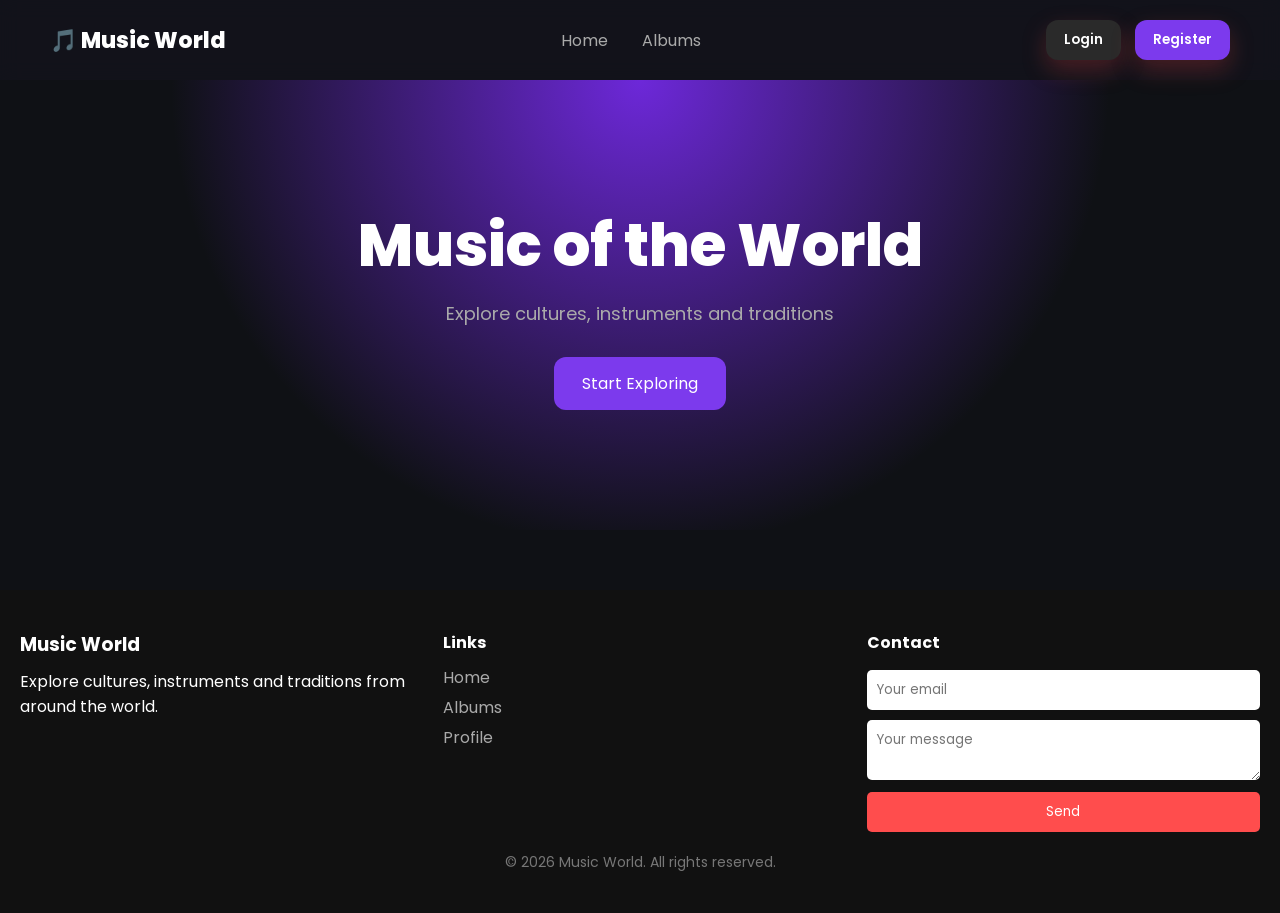
<file: frontend/index.html>
<!DOCTYPE html>
<html lang="en">
<head>
<meta charset="UTF-8">
<title>Music of the World</title>

<link rel="stylesheet" href="css/style.css">
<link href="https://fonts.googleapis.com/css2?family=Poppins:wght@300;600;800&display=swap" rel="stylesheet">
</head>

<body>

<header class="header">

  <div class="logo">🎵 Music World</div>

  <nav>
    <a href="index.html">Home</a>
    <a href="albums.html">Albums</a>
  </nav>

  <div class="auth-buttons" id="authButtons">
    <button onclick="location.href='profile.html'">My Profile</button>
  </div>

</header>

<section class="hero">
  <h1>Music of the World</h1>
  <p>Explore cultures, instruments and traditions</p>

  <button onclick="goExplore()" class="main-btn">
    Start Exploring
  </button>
</section>

<!-- ================= FOOTER ================= -->
<footer class="footer">

  <div class="footer-content">

    <div class="footer-section">
      <h3>Music World</h3>
      <p>Explore cultures, instruments and traditions from around the world.</p>
    </div>

    <div class="footer-section">
      <h4>Links</h4>
      <a href="index.html">Home</a>
      <a href="albums.html">Albums</a>
      <a href="profile.html">Profile</a>
    </div>

    <div class="footer-section">
      <h4>Contact</h4>

      <form id="contactForm">
        <input type="email" id="email" placeholder="Your email" required />
        <textarea id="message" placeholder="Your message" required></textarea>

        <button type="submit" id="contactBtn">Send</button>

        <p id="contactStatus"></p>
      </form>

    </div>

  </div>

  <div class="footer-bottom">
    © 2026 Music World. All rights reserved.
  </div>

</footer>

<script src="js/app.js"></script>
</body>
</html>
</file>
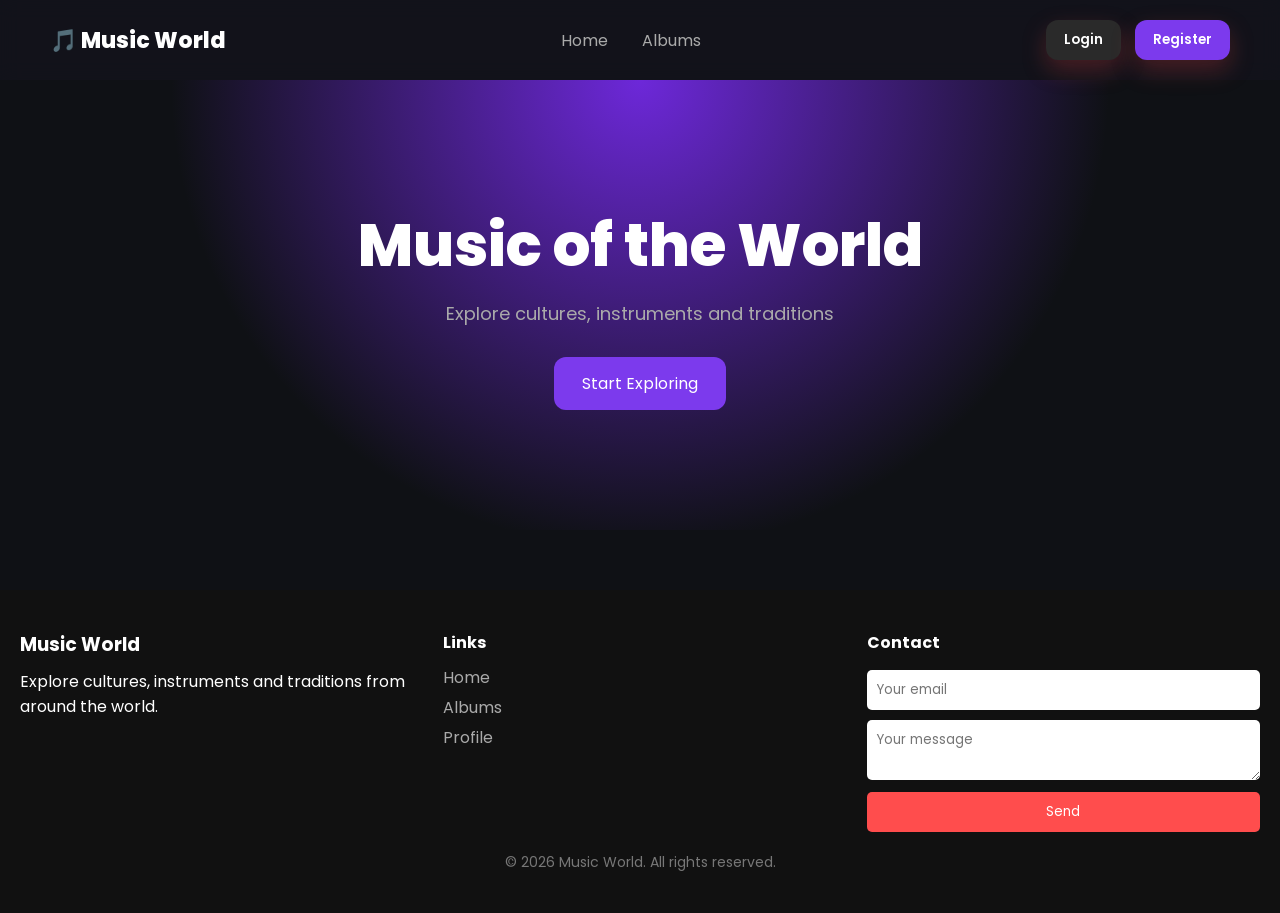
<file: frontend/admin.html>
<!DOCTYPE html>
<html lang="en">
<head>
<meta charset="UTF-8">
<title>Music Admin Panel</title>

<link rel="stylesheet" href="css/style.css">

<style>

/* =========================
   GLOBAL
========================= */

body {
  font-family: Arial, sans-serif;
  background: #0f0f14;
  color: #fff;
  margin: 0;
}

/* HEADER */
.header {
  display: flex;
  justify-content: space-between;
  padding: 15px;
  background: #1a1a22;
}

/* NAV */
nav a {
  margin: 0 10px;
  color: white;
  text-decoration: none;
}

/* TABS */
.admin-tabs {
  display: flex;
  gap: 10px;
  padding: 10px;
  flex-wrap: wrap;
}

.admin-tabs button {
  padding: 10px 12px;
  border: none;
  cursor: pointer;
  background: #2a2a35;
  color: white;
  border-radius: 8px;
  transition: 0.2s;
}

.admin-tabs button:hover {
  background: #444;
}

/* GRID */
#adminGrid {
  width: 100%;
  display: block;
  padding: 10px;
}

/* CARD */
.card {
  background: #1b1b24;
  padding: 15px;
  border-radius: 12px;
  width: 100%;
  box-sizing: border-box;
  margin-bottom: 10px;
}

/* =========================
   INPUTS (FIX)
========================= */

input,
textarea,
select {
  width: 100%;
  padding: 10px 12px;
  margin-top: 6px;
  margin-bottom: 12px;

  background: #12121a;
  border: 1px solid #2a2a35;
  border-radius: 8px;

  color: #fff;
  font-size: 14px;

  outline: none;
  transition: 0.2s ease;
  box-sizing: border-box;
}

input:focus,
textarea:focus,
select:focus {
  border-color: #6c5ce7;
  box-shadow: 0 0 0 2px rgba(108, 92, 231, 0.25);
}

textarea {
  min-height: 120px;
  resize: vertical;
}

/* LABEL */
label {
  display: block;
  margin: 6px 0;
  font-size: 13px;
  color: #b8b8c7;
}

/* =========================
   BUTTONS (FIX)
========================= */

button {
  padding: 10px 12px;
  border: none;
  border-radius: 8px;

  background: #2a2a35;
  color: white;

  cursor: pointer;
  transition: 0.2s;
  font-size: 14px;
}

button:hover {
  background: #3a3a4a;
}

button:active {
  transform: scale(0.97);
}

/* PRIMARY */
button.primary,
button.create {
  background: #6c5ce7;
}

button.primary:hover,
button.create:hover {
  background: #7d6cf0;
}

/* DANGER */
button.danger {
  background: #e74c3c;
}

button.danger:hover {
  background: #ff5c4a;
}

/* =========================
   MUSIC PANEL
========================= */

.music-wrapper {
  display: flex;
  gap: 20px;
  width: 100%;
  align-items: flex-start;
}

.music-albums {
  flex: 0 0 320px;
  background: #15151d;
  padding: 15px;
  border-radius: 12px;
  height: calc(100vh - 200px);
  overflow-y: auto;
}

.music-content {
  flex: 1;
  display: flex;
  flex-direction: column;
  gap: 15px;
  min-width: 0;
}

.music-content .card {
  width: 100%;
}

/* SCROLL */
.music-albums::-webkit-scrollbar {
  width: 6px;
}

.music-albums::-webkit-scrollbar-thumb {
  background: #444;
  border-radius: 10px;
}

#errorBox {
  position: fixed;
  top: 70px;
  right: 20px;
  max-width: 320px;
  z-index: 9999;
  display: flex;
  flex-direction: column;
  gap: 10px;
}

.error-toast {
  background: #e74c3c;
  color: white;
  padding: 10px 12px;
  border-radius: 8px;
  font-size: 14px;
  box-shadow: 0 6px 15px rgba(0,0,0,0.3);
  animation: fadeIn 0.2s ease;
}

.success-toast {
  background: #2ecc71;
  color: white;
  padding: 10px 12px;
  border-radius: 8px;
  font-size: 14px;
  box-shadow: 0 6px 15px rgba(0,0,0,0.3);
}

@keyframes fadeIn {
  from { opacity: 0; transform: translateY(-10px); }
  to { opacity: 1; transform: translateY(0); }
}

</style>

</head>

<body>

<header class="header">
  <div id="errorBox"></div>
  <div>🎧 Music Admin</div>

  <nav>
    <a href="index.html">Home</a>
    <a href="albums.html">Albums</a>
  </nav>

  <button onclick="logout()">Logout</button>
</header>

<div class="admin-tabs">
  <button onclick="switchTab('dashboard')">Dashboard</button>
  <button onclick="switchTab('articles')">Articles</button>
  <button onclick="switchTab('music')">Music</button>
  <button onclick="switchTab('users')">Users</button>
  <button onclick="switchTab('comments')">Comments</button>
  <button onclick="switchTab('contact')">Messages</button>
  <button onclick="switchTab('countries')">Countries</button>
  <button onclick="switchTab('cultures')">Cultures</button>
</div>

<section id="adminGrid"></section>

<script src="js/admin.js"></script>

</body>
</html>
</file>
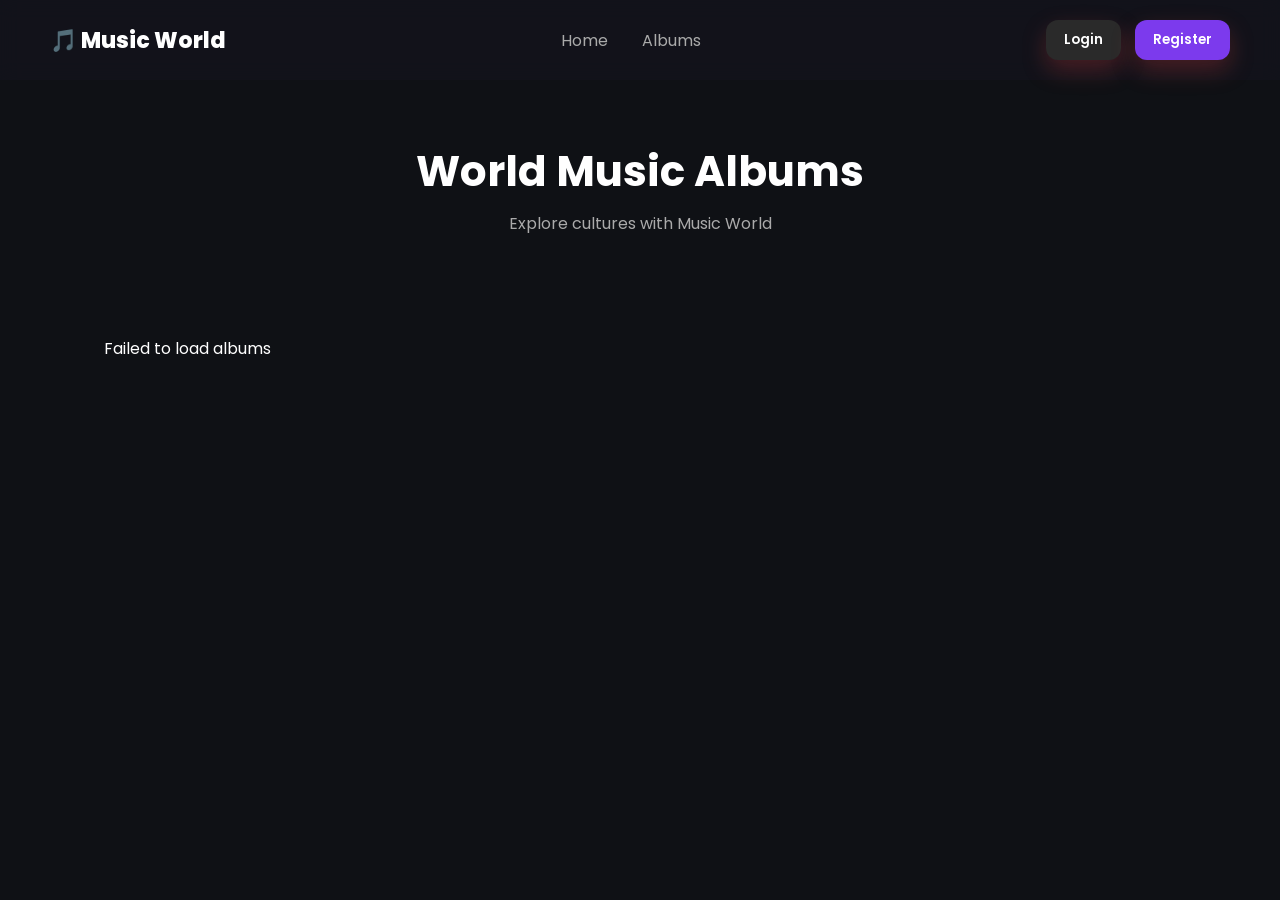
<file: frontend/albums.html>
<!DOCTYPE html>
<html lang="en">
<head>
<meta charset="UTF-8">
<meta name="viewport" content="width=device-width, initial-scale=1.0">

<title>Albums - Music of the World</title>

<link rel="stylesheet" href="css/style.css">

<link href="https://fonts.googleapis.com/css2?family=Poppins:wght@300;600;800&display=swap" rel="stylesheet">
</head>

<body>

<header class="header">

  <div class="logo">
    🎵 Music World
  </div>

  <nav>
    <a href="index.html">Home</a>
    <a href="albums.html">Albums</a>
  </nav>

  <!-- 🔥 AUTH BUTTONS -->
  <div class="auth-buttons" id="authButtons">
  </div>

</header>

<section class="page-title">
  <h1>World Music Albums</h1>
  <p>Explore cultures with Music World</p>
</section>

<section class="grid" id="albumsGrid">
  <p>Loading albums...</p>
</section>

<!-- 🔥 JS -->
<script src="js/app.js"></script>
<script src="js/api.js"></script>
<script src="js/albums.js"></script>

</body>
</html>
</file>
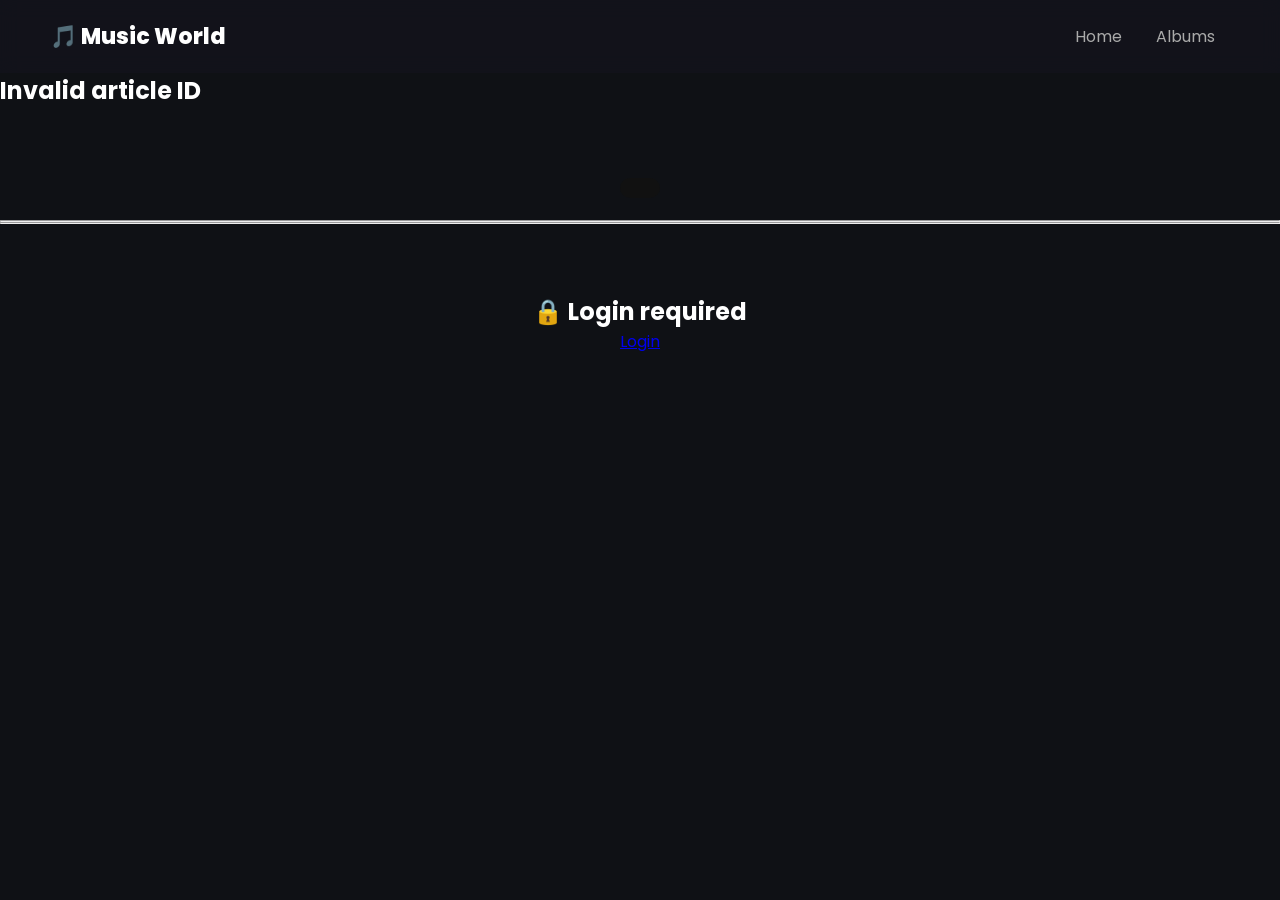
<file: frontend/article.html>
<!DOCTYPE html>
<html lang="en">
<head>
<meta charset="UTF-8">
<title>Article</title>

<link rel="stylesheet" href="css/style.css">
<link href="https://fonts.googleapis.com/css2?family=Poppins:wght@300;600;800&display=swap" rel="stylesheet">

<style>
.rating-box {
  text-align: center;
  margin: 15px 0;
  font-size: 18px;
  font-weight: 600;
}

#ratingStats {
  background: #111;
  color: #fff;
  display: inline-block;
  padding: 10px 20px;
  border-radius: 12px;
}

.music-box {
  max-width: 900px;
  margin: 20px auto;
  padding: 15px;
}

.track {
  background: #111;
  color: #fff;
  padding: 12px;
  margin: 10px 0;
  border-radius: 10px;

  display: flex;
  justify-content: space-between;
  align-items: center;
}

.track a {
  color: #00c3ff;
  text-decoration: none;
}

.track button {
  padding: 6px 12px;
  cursor: pointer;
}

.comment {
  display: flex;
  align-items: flex-start;
  gap: 10px;

  background: #111;
  color: #fff;

  padding: 10px;
  margin: 8px 0;
  border-radius: 10px;
}

.comment-avatar {
  width: 38px;
  height: 38px;
  border-radius: 50%;
  background: #555;

  display: flex;
  align-items: center;
  justify-content: center;

  overflow: hidden;
  flex-shrink: 0;
  font-size: 16px;
}

.comment-avatar img {
  width: 100%;
  height: 100%;
  object-fit: cover;
}

.comment-body {
  flex: 1;
}

.comment-username {
  font-size: 13px;
  opacity: 0.7;
  margin-bottom: 3px;
}

.comment-text {
  font-size: 15px;
}
</style>

</head>

<body>

<header class="header">

  <div class="logo">🎵 Music World</div>

  <nav>
    <a href="index.html">Home</a>
    <a href="albums.html">Albums</a>
  </nav>

</header>

<section id="articleContainer" class="article-box"></section>

<!-- 🎵 MUSIC -->
<div id="musicContainer" class="music-box"></div>

<!-- ⭐ RATING -->
<div class="rating-box">
  <div id="ratingStats">⭐ Loading rating...</div>
</div>

<hr>

<div id="restrictedContent">

  <div class="actions">
    <button onclick="likeArticle()">❤️ Like</button>

    <select id="rating">
      <option value="1">1</option>
      <option value="2">2</option>
      <option value="3">3</option>
      <option value="4">4</option>
      <option value="5">5</option>
    </select>

    <button onclick="rateArticle()">⭐ Rate</button>
  </div>

  <hr>

  <div class="comments">
    <h2>Comments</h2>

    <textarea id="commentText" placeholder="Write comment..."></textarea>

    <button onclick="addComment()">Send</button>

    <div id="commentsList"></div>
  </div>

</div>

<script src="js/app.js"></script>
<script src="js/article.js"></script>

</body>
</html>
</file>
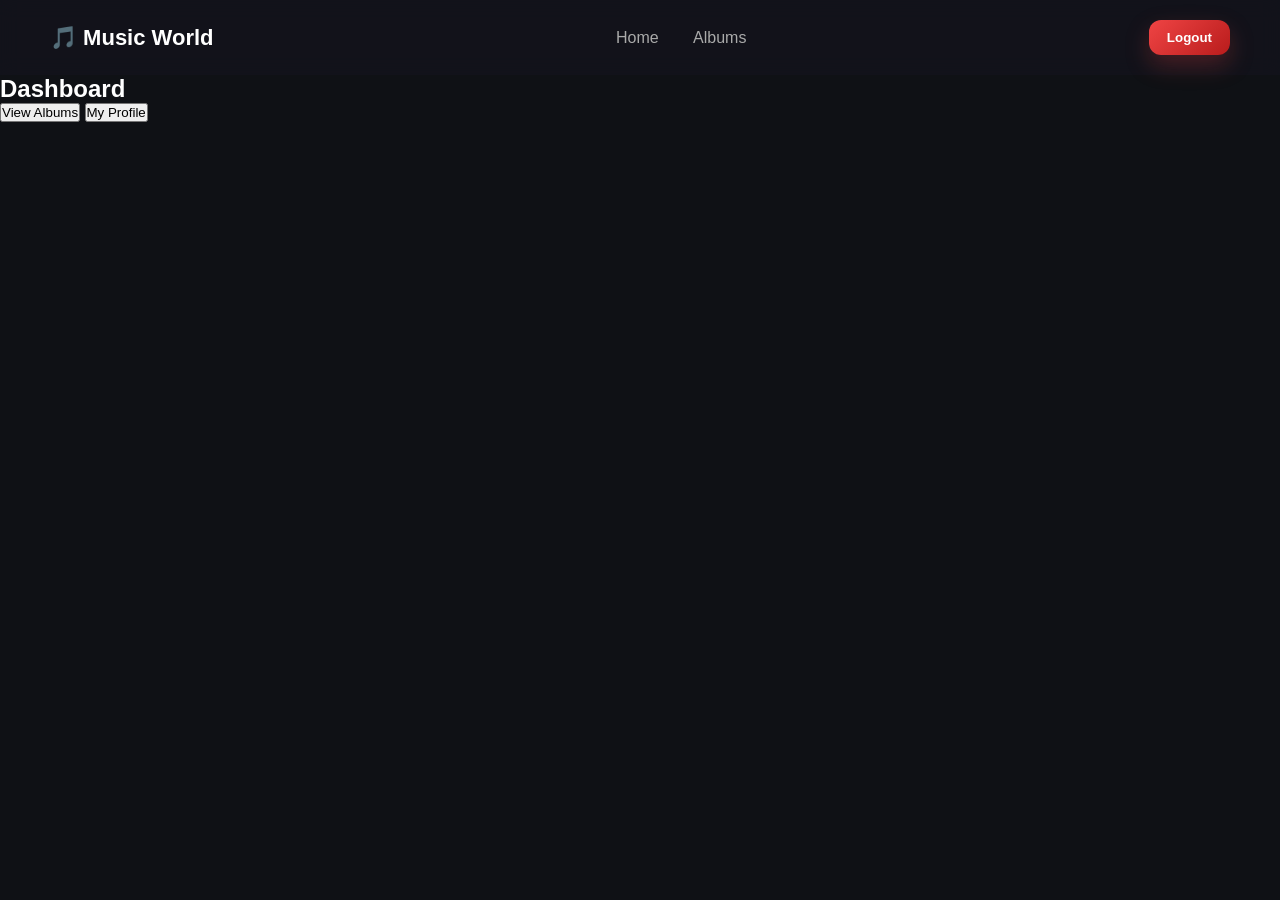
<file: frontend/dashboard.html>
<!DOCTYPE html>
<html lang="en">
<head>
<meta charset="UTF-8">
<title>Dashboard</title>
<link rel="stylesheet" href="css/style.css">
</head>

<body>

<header class="header">
  <div class="logo">🎵 Music World</div>

  <nav>
    <a href="index.html">Home</a>
    <a href="albums.html">Albums</a>
  </nav>

  <div>
    <button onclick="logout()">Logout</button>
  </div>
</header>

<section class="dashboard">

  <h1>Dashboard</h1>

  <div class="dashboard-buttons">

    <button onclick="location.href='albums.html'">
      View Albums
    </button>

    <button onclick="location.href='profile.html'">
      My Profile
    </button>

    <!-- ADMIN ONLY BUTTON -->
    <button id="adminBtn" onclick="location.href='admin.html'">
      Admin Panel
    </button>

  </div>

</section>

<script>
function logout() {
  localStorage.clear();
  location.href = "index.html";
}

// 🔥 ROLE CHECK
const role = localStorage.getItem("role");

if (role !== "admin") {
  document.getElementById("adminBtn").style.display = "none";
}
</script>

</body>
</html>
</file>
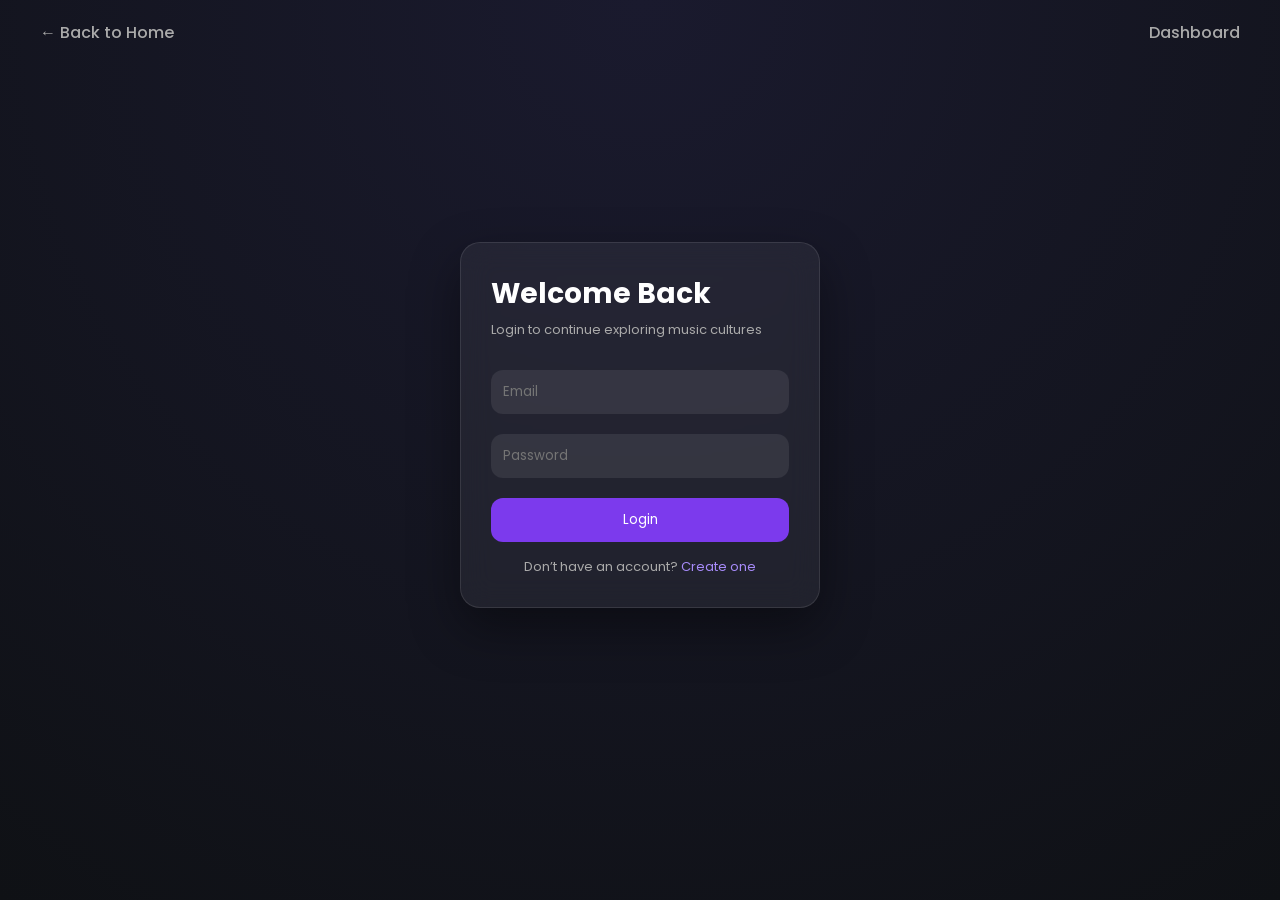
<file: frontend/login.html>
<!DOCTYPE html>
<html lang="en">
<head>
<meta charset="UTF-8">
<title>Login</title>

<link rel="stylesheet" href="css/style.css">
<link href="https://fonts.googleapis.com/css2?family=Poppins:wght@300;600;800&display=swap" rel="stylesheet">
</head>

<body class="auth-page">

<!-- TOP NAV -->
<header class="auth-nav">
  <a href="index.html">← Back to Home</a>
  <a href="albums.html">Dashboard</a>
</header>

<!-- LOGIN BOX -->
<div class="auth-container">

  <div class="auth-card">

    <h2>Welcome Back</h2>
    <p class="subtitle">Login to continue exploring music cultures</p>

    <input id="email" type="email" placeholder="Email">
    <input id="password" type="password" placeholder="Password">

    <button onclick="login()">Login</button>

    <div class="auth-footer">
      <span>Don’t have an account?</span>
      <a href="register.html">Create one</a>
    </div>

  </div>

</div>

<script src="js/auth.js"></script>
</body>
</html>
</file>
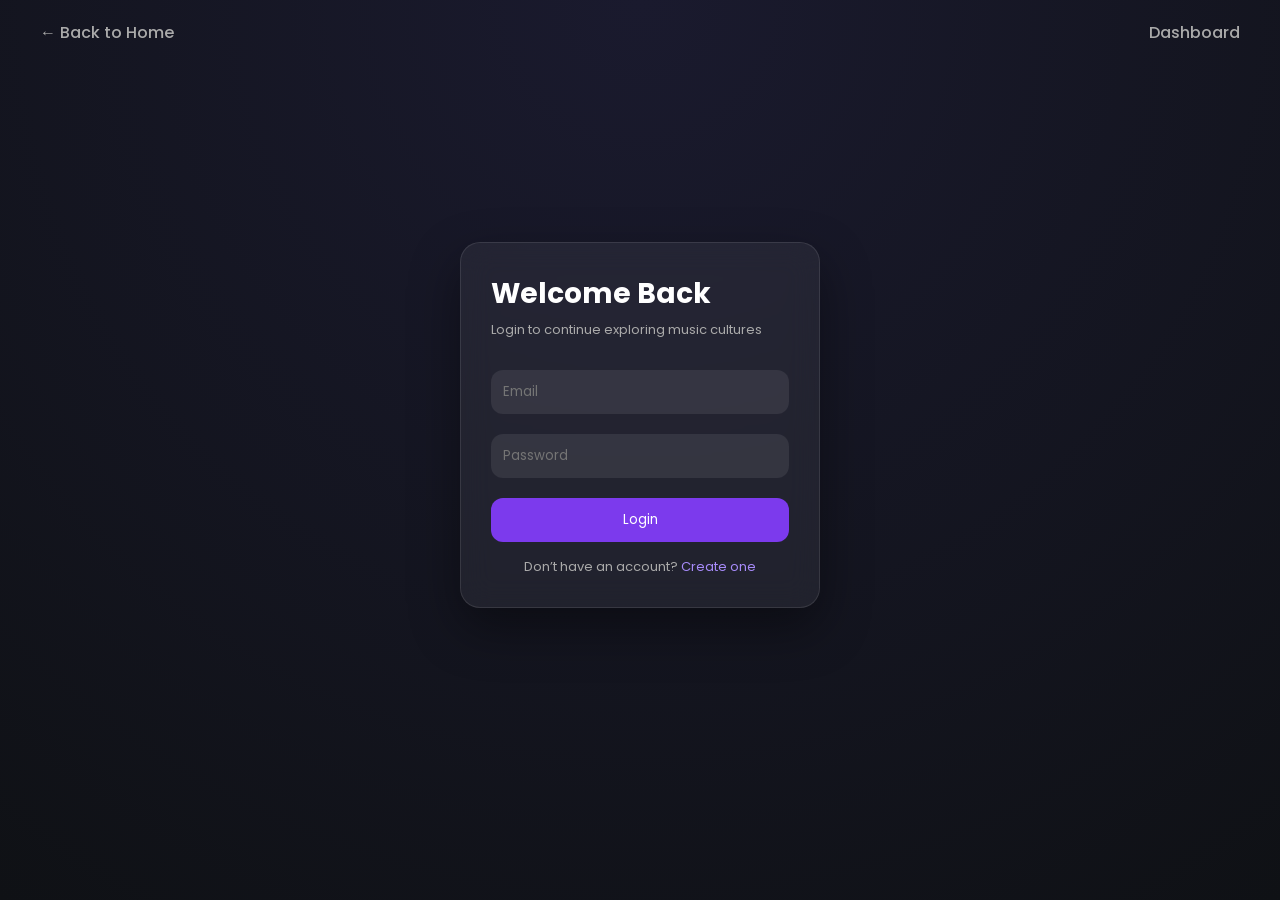
<file: frontend/profile.html>
<!DOCTYPE html>
<html lang="en">
<head>
<meta charset="UTF-8">
<meta name="viewport" content="width=device-width, initial-scale=1.0">

<title>Profile</title>

<link rel="stylesheet" href="css/style.css">

<link href="https://fonts.googleapis.com/css2?family=Poppins:wght@300;600;800&display=swap" rel="stylesheet">
</head>

<body>

<header class="header">

  <div class="logo">
    🎵 Music World
  </div>

  <nav>
    <a href="index.html">Home</a>
    <a href="albums.html">Albums</a>
    <a href="profile.html">Profile</a>
  </nav>

  <div class="auth-buttons" id="authButtons"></div>

</header>

<section class="page-title">
  <h1>User Profile</h1>
  <p>Your account and liked albums</p>
</section>

<!-- 👤 USER INFO -->
<section class="profile-box" id="profileBox">

  <p>Loading profile...</p>

</section>

<!-- ❤️ LIKED ARTICLES -->
<section class="liked-section">

  <h2>❤️ Liked Albums</h2>

  <div class="grid" id="likedGrid"></div>

</section>

<script src="js/app.js"></script>
<script src="js/profile.js"></script>

</body>
</html>
</file>
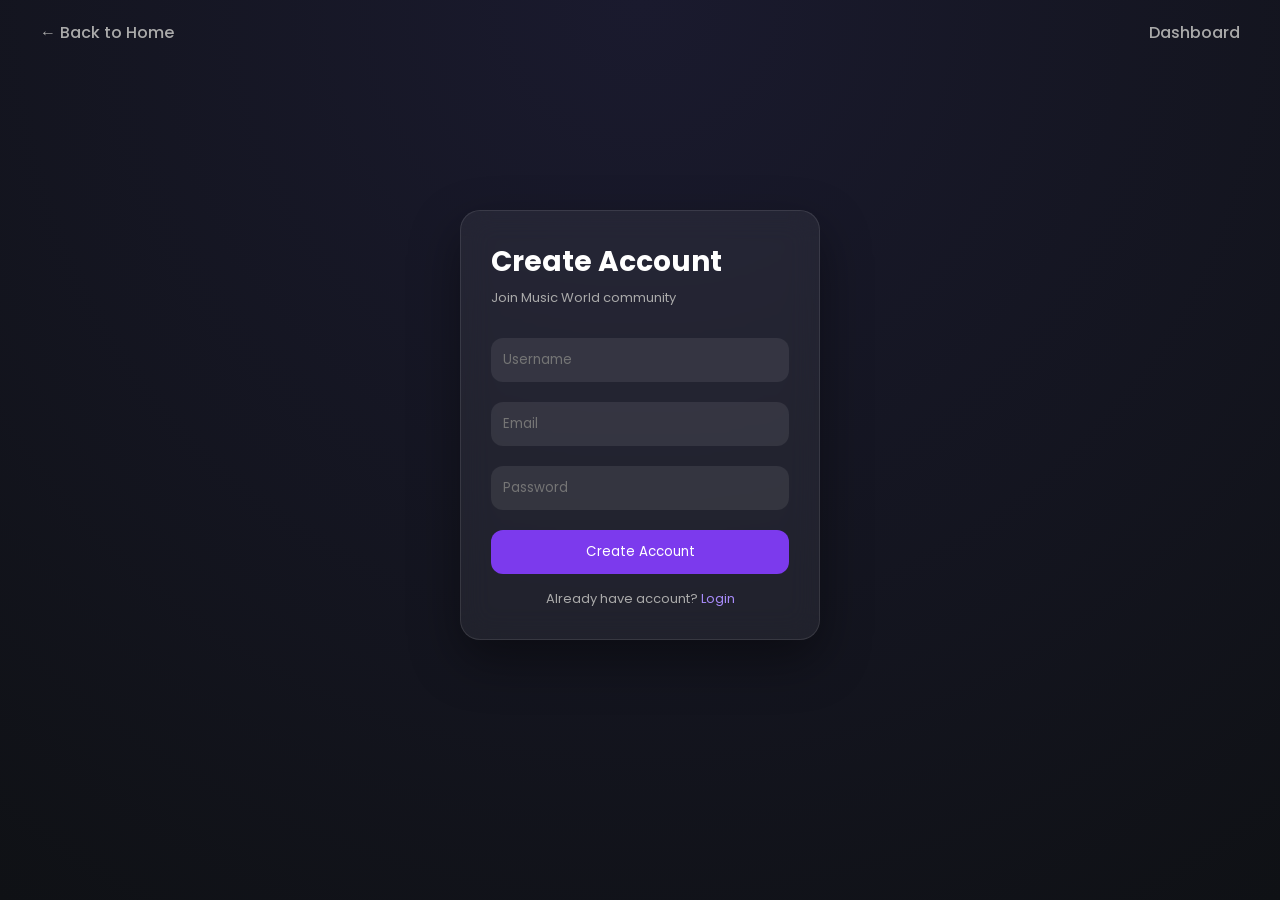
<file: frontend/register.html>
<!DOCTYPE html>
<html lang="en">
<head>
<meta charset="UTF-8">
<title>Register</title>

<link rel="stylesheet" href="css/style.css">
<link href="https://fonts.googleapis.com/css2?family=Poppins:wght@300;600;800&display=swap" rel="stylesheet">
</head>

<body class="auth-page">

<header class="auth-nav">
  <a href="index.html">← Back to Home</a>
  <a href="albums.html">Dashboard</a>
</header>

<div class="auth-container">

  <div class="auth-card">

    <h2>Create Account</h2>
    <p class="subtitle">Join Music World community</p>

    <input id="username" placeholder="Username">
    <input id="email" type="email" placeholder="Email">
    <input id="password" type="password" placeholder="Password">

    <button onclick="register()">Create Account</button>

    <div class="auth-footer">
      <span>Already have account?</span>
      <a href="login.html">Login</a>
    </div>

  </div>

</div>

<script src="js/auth.js"></script>
</body>
</html>
</file>
<file: frontend/css/style.css>
* {
  margin: 0;
  padding: 0;
  box-sizing: border-box;
  font-family: "Poppins", sans-serif;
}

body {
  background: #0f1115;
  color: white;
}
.grid {
  width: 90%;
  margin: 40px auto;

  display: grid;

  grid-template-columns: repeat(auto-fit, minmax(300px, 1fr));

  gap: 30px;
}

.card {
  background: #111;

  border-radius: 20px;

  overflow: hidden;

  cursor: pointer;

  transition: 0.3s;
}

.card:hover {
  transform: translateY(-5px);
}

.avatar-box {
  display: flex;
  flex-direction: column;
  align-items: center;
  gap: 10px;
  margin-bottom: 15px;
}
.footer {
  background: #111;
  color: white;
  padding: 40px 20px;
  margin-top: 60px;
}

.footer-content {
  display: flex;
  justify-content: space-between;
  flex-wrap: wrap;
  gap: 30px;
}

.footer-section {
  min-width: 220px;
  flex: 1;
}

.footer-section h3,
.footer-section h4 {
  margin-bottom: 10px;
}

.footer-section a {
  display: block;
  color: #aaa;
  text-decoration: none;
  margin: 5px 0;
}

.footer-section a:hover {
  color: white;
}

.footer-section input,
.footer-section textarea {
  width: 100%;
  margin: 5px 0;
  padding: 10px;
  border: none;
  border-radius: 5px;
}

.footer-section button {
  width: 100%;
  padding: 10px;
  background: #ff4d4d;
  color: white;
  border: none;
  cursor: pointer;
  border-radius: 5px;
}

.footer-bottom {
  text-align: center;
  margin-top: 20px;
  color: #777;
  font-size: 14px;
}

.avatar {
  width: 120px;
  height: 120px;
  border-radius: 50%;
  object-fit: cover;
  border: 3px solid #fff;
  box-shadow: 0 4px 12px rgba(0,0,0,0.2);
}

.card img {
  width: 100%;
  height: 220px;

  object-fit: cover;
}

.card-content {
  padding: 20px;
}

.card h3 {
  margin-bottom: 10px;
}

.card p {
  opacity: 0.7;
  line-height: 1.5;
}

.views {
  display: block;

  margin-top: 15px;

  font-size: 14px;

  opacity: 0.6;
}
/* ================= HEADER ================= */

.header {
  display: flex;
  justify-content: space-between;
  align-items: center;
  padding: 20px 50px;
  background: rgba(20, 20, 30, 0.6);
  backdrop-filter: blur(10px);
  position: sticky;
  top: 0;
}

.logo {
  font-size: 22px;
  font-weight: 800;
}

nav a {
  margin: 0 15px;
  text-decoration: none;
  color: #aaa;
  transition: 0.3s;
}

nav a:hover {
  color: white;
}

.auth-buttons button {
  margin-left: 10px;
  padding: 10px 16px;
  border: none;
  border-radius: 10px;
  cursor: pointer;
}

.auth-buttons button:first-child {
  background: #2a2a2a;
  color: white;
}

.auth-buttons button:last-child {
  background: #7c3aed;
  color: white;
}

/* ================= HERO ================= */

.hero {
  text-align: center;
  padding: 120px 20px;
  background: radial-gradient(circle at top, #6d28d9, transparent 60%);
}

.hero h1 {
  font-size: 60px;
  font-weight: 800;
}

.hero p {
  color: #aaa;
  margin-top: 10px;
  font-size: 18px;
}

.main-btn {
  margin-top: 30px;
  padding: 14px 28px;
  border: none;
  border-radius: 12px;
  background: #7c3aed;
  color: white;
  cursor: pointer;
  font-size: 16px;
}

/* ================= PAGE TITLE ================= */

.page-title {
  text-align: center;
  padding: 60px 20px 20px;
}

.page-title h1 {
  font-size: 42px;
}

.page-title p {
  color: #aaa;
  margin-top: 8px;
}

/* ================= GRID ================= */

.grid {
  display: grid;
  grid-template-columns: repeat(auto-fit, minmax(250px, 1fr));
  gap: 25px;
  padding: 40px;
}

/* ================= CARD (UNIFIED VERSION) ================= */

.card {
  background: #1a1d25;
  border-radius: 18px;
  overflow: hidden;
  cursor: pointer;
  transition: 0.3s;
  box-shadow: 0 10px 30px rgba(0,0,0,0.2);
}

.card:hover {
  transform: translateY(-10px) scale(1.03);
  box-shadow: 0 20px 50px rgba(0,0,0,0.4);
}

/* IMAGE */
.card img {
  width: 100%;
  height: 200px;
  object-fit: cover;
  transition: 0.5s;
}

.card:hover img {
  transform: scale(1.15);
}

/* TEXT */
.card h3 {
  padding: 10px;
  font-size: 18px;
}

.card p {
  padding: 0 10px 15px;
  color: #aaa;
  font-size: 13px;
}

/* ================= AUTH ================= */

.auth-body {
  display: flex;
  justify-content: center;
  align-items: center;
  height: 100vh;
  background: #0f1115;
}

.auth-box {
  background: #1a1d25;
  padding: 30px;
  border-radius: 20px;
  width: 320px;
}

.auth-box input {
  width: 100%;
  margin: 10px 0;
  padding: 12px;
  border: none;
  border-radius: 10px;
  background: #111;
  color: white;
}

.auth-box button {
  width: 100%;
  padding: 12px;
  background: #7c3aed;
  border: none;
  border-radius: 10px;
  color: white;
  cursor: pointer;
  margin-top: 10px;
}

/* ===== AUTH MODERN UI ===== */

.auth-page {
  background: radial-gradient(circle at top, #1a1a2e, #0f1115);
  height: 100vh;
  font-family: "Poppins", sans-serif;
}

/* top bar */
.auth-nav {
  display: flex;
  justify-content: space-between;
  padding: 20px 40px;
}

.auth-nav a {
  color: #aaa;
  text-decoration: none;
  font-weight: 500;
  transition: 0.3s;
}

.auth-nav a:hover {
  color: white;
}

/* center container */
.auth-container {
  display: flex;
  justify-content: center;
  align-items: center;
  height: 80vh;
}

/* card */
.auth-card {
  width: 360px;
  background: rgba(255,255,255,0.06);
  backdrop-filter: blur(15px);
  border: 1px solid rgba(255,255,255,0.1);
  border-radius: 20px;
  padding: 30px;
  color: white;
  box-shadow: 0 20px 50px rgba(0,0,0,0.4);
}

.auth-card h2 {
  font-size: 28px;
  margin-bottom: 5px;
}

.subtitle {
  font-size: 13px;
  color: #aaa;
  margin-bottom: 20px;
}

/* inputs */
.auth-card input {
  width: 100%;
  padding: 12px;
  margin: 10px 0;
  border-radius: 12px;
  border: none;
  background: rgba(255,255,255,0.08);
  color: white;
  outline: none;
}

/* button */
.auth-card button {
  width: 100%;
  padding: 12px;
  margin-top: 10px;
  border: none;
  border-radius: 12px;
  background: #7c3aed;
  color: white;
  cursor: pointer;
  transition: 0.3s;
}

.auth-card button:hover {
  transform: scale(1.03);
}

/* bottom text */
.auth-footer {
  margin-top: 15px;
  text-align: center;
  font-size: 13px;
  color: #aaa;
}

.auth-footer a {
  color: #a78bfa;
  text-decoration: none;
}

.auth-footer a:hover {
  text-decoration: underline;
}

.card button {
  margin-top: 10px;
  padding: 8px 12px;
  border: none;
  border-radius: 8px;
  background: crimson;
  color: white;
  cursor: pointer;
}

.card button:hover {
  background: darkred;
}

.header button {
  padding: 10px 18px;
  border: none;
  border-radius: 12px;
  cursor: pointer;

  background: linear-gradient(135deg, #ef4444, #b91c1c);
  color: white;
  font-weight: 600;

  box-shadow: 0 10px 25px rgba(239, 68, 68, 0.25);

  transition: 0.25s ease;
}

.header button:hover {
  transform: translateY(-3px) scale(1.05);
  box-shadow: 0 15px 35px rgba(239, 68, 68, 0.35);
}

.actions {
  display: flex;
  gap: 10px;
  margin: 20px 0;
}

.actions button {
  padding: 10px 15px;
  border: none;
  border-radius: 10px;
  cursor: pointer;
  background: #7c3aed;
  color: white;
}

.comments {
  margin-top: 30px;
}

#commentText {
  width: 100%;
  height: 80px;
  margin-top: 10px;
  padding: 10px;
  border-radius: 10px;
}

.comment {
  background: #1a1d25;
  padding: 10px;
  margin-top: 10px;
  border-radius: 10px;
}
</file>
